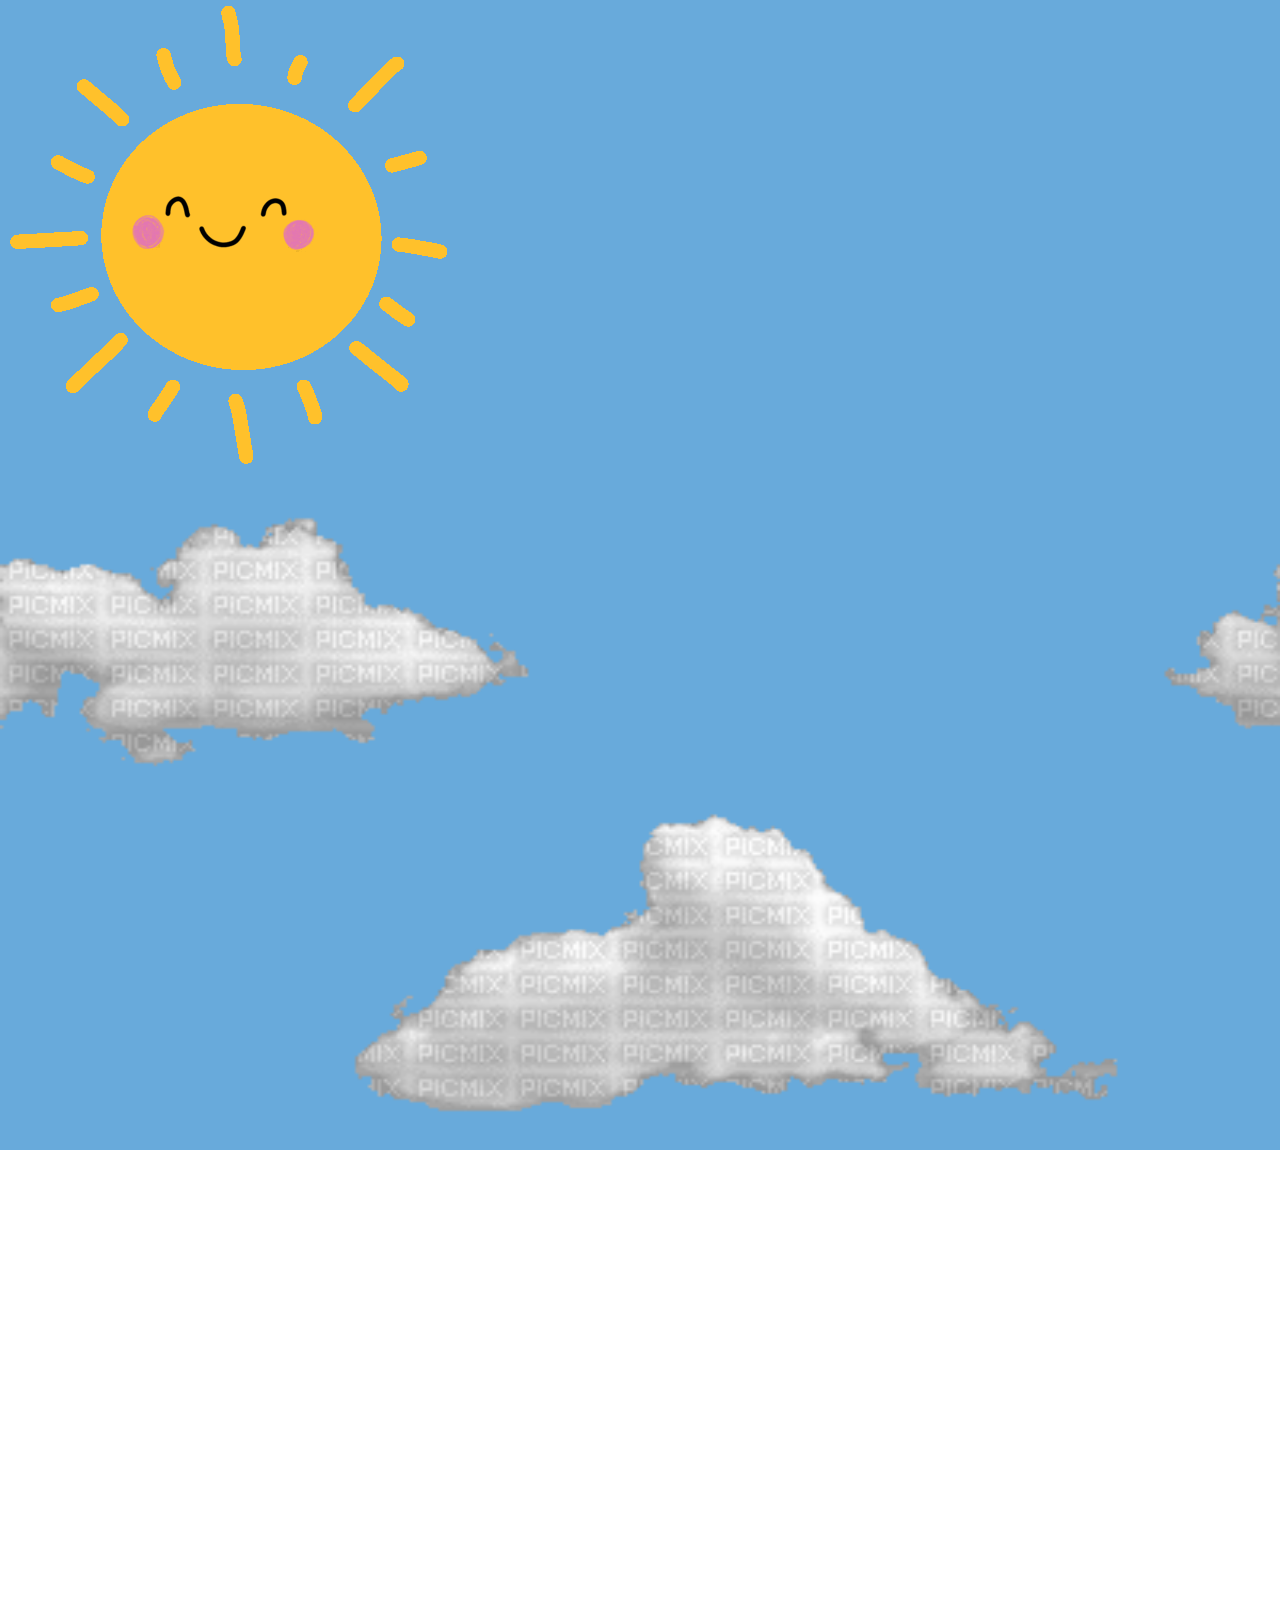
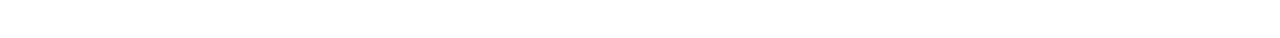
<file: animation.html>
<!DOCTYPE html>
<html lang="en">
<head>
    <meta charset="UTF-8">
    <meta name="viewport" content="width=device-width, initial-scale=1.0">
    <title>Document</title>
    <link rel="stylesheet" type="text/css" href="animation.css">
</head>
<body>
    <div class="box">
        <img src="sun1.gif" class="sun">
        <img src="cloud.gif" class="cloud">
       
    </div>
   
</body>
</html>
</file>
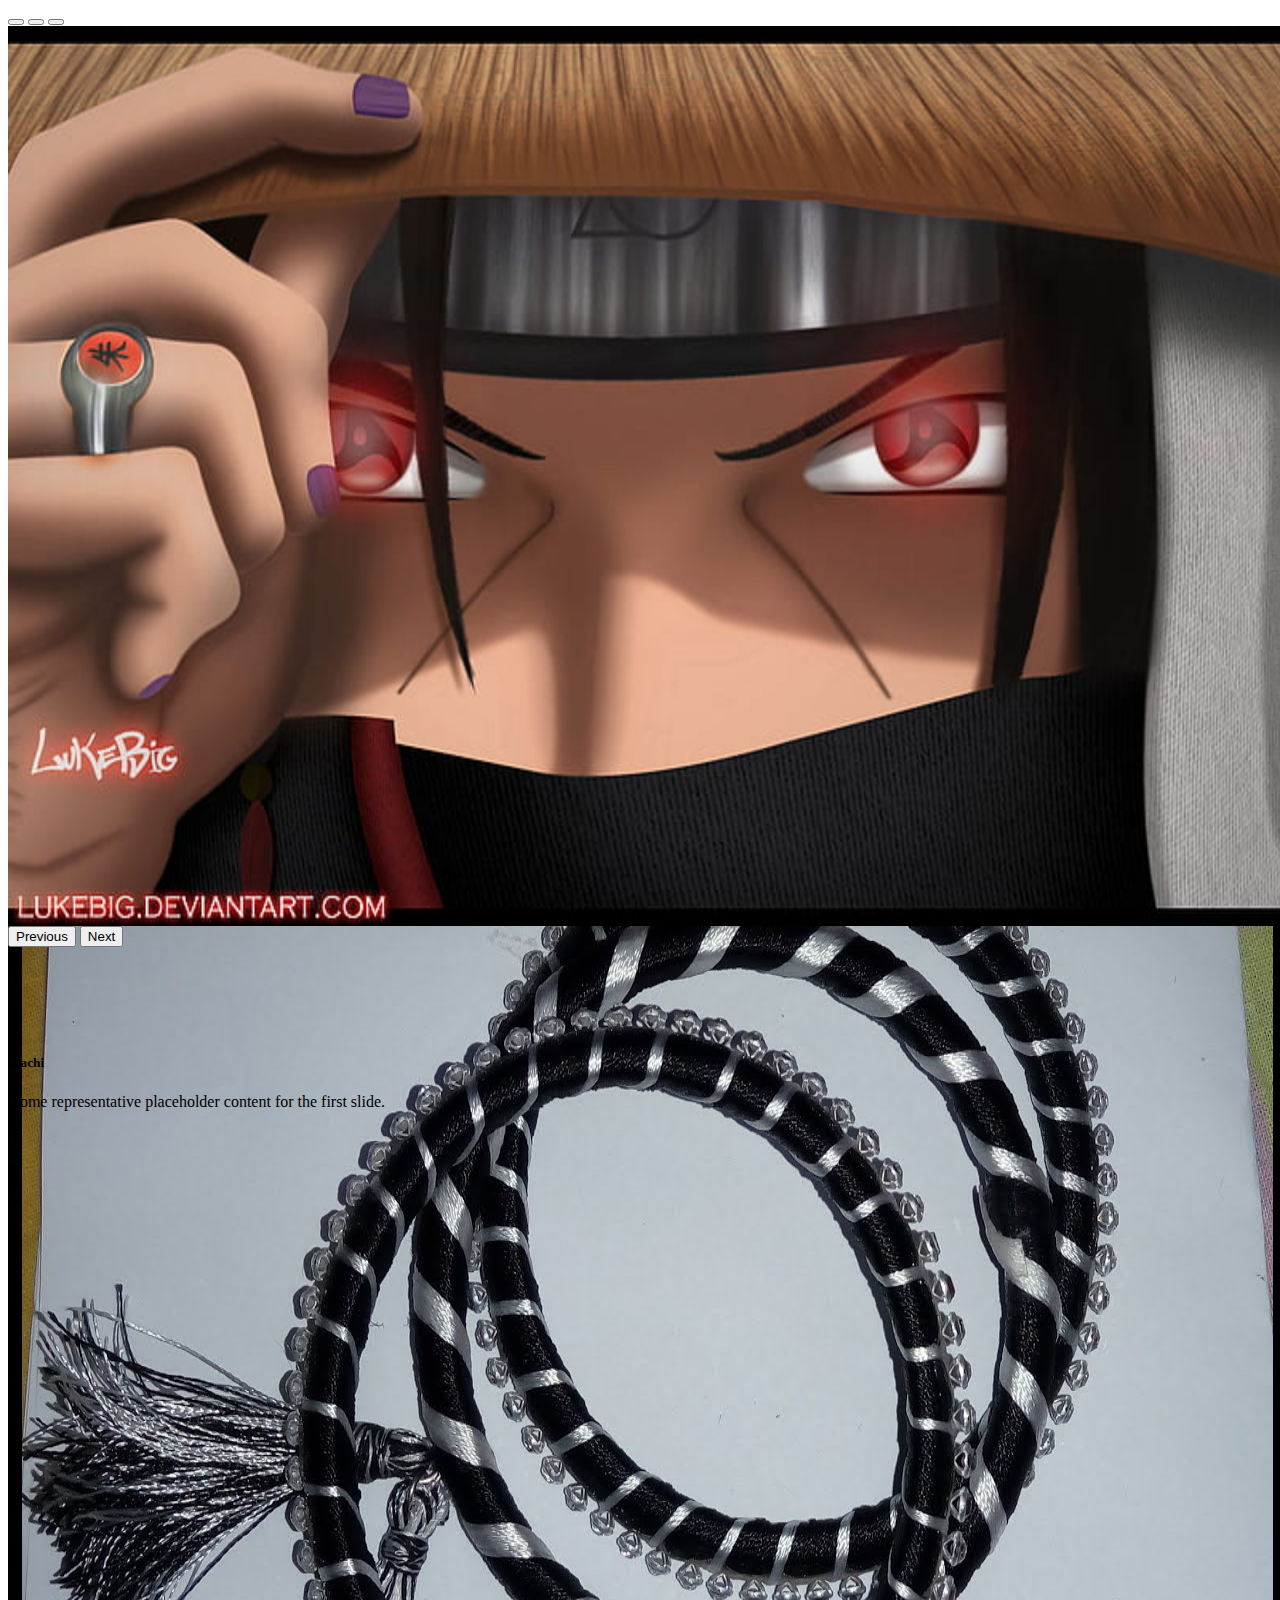
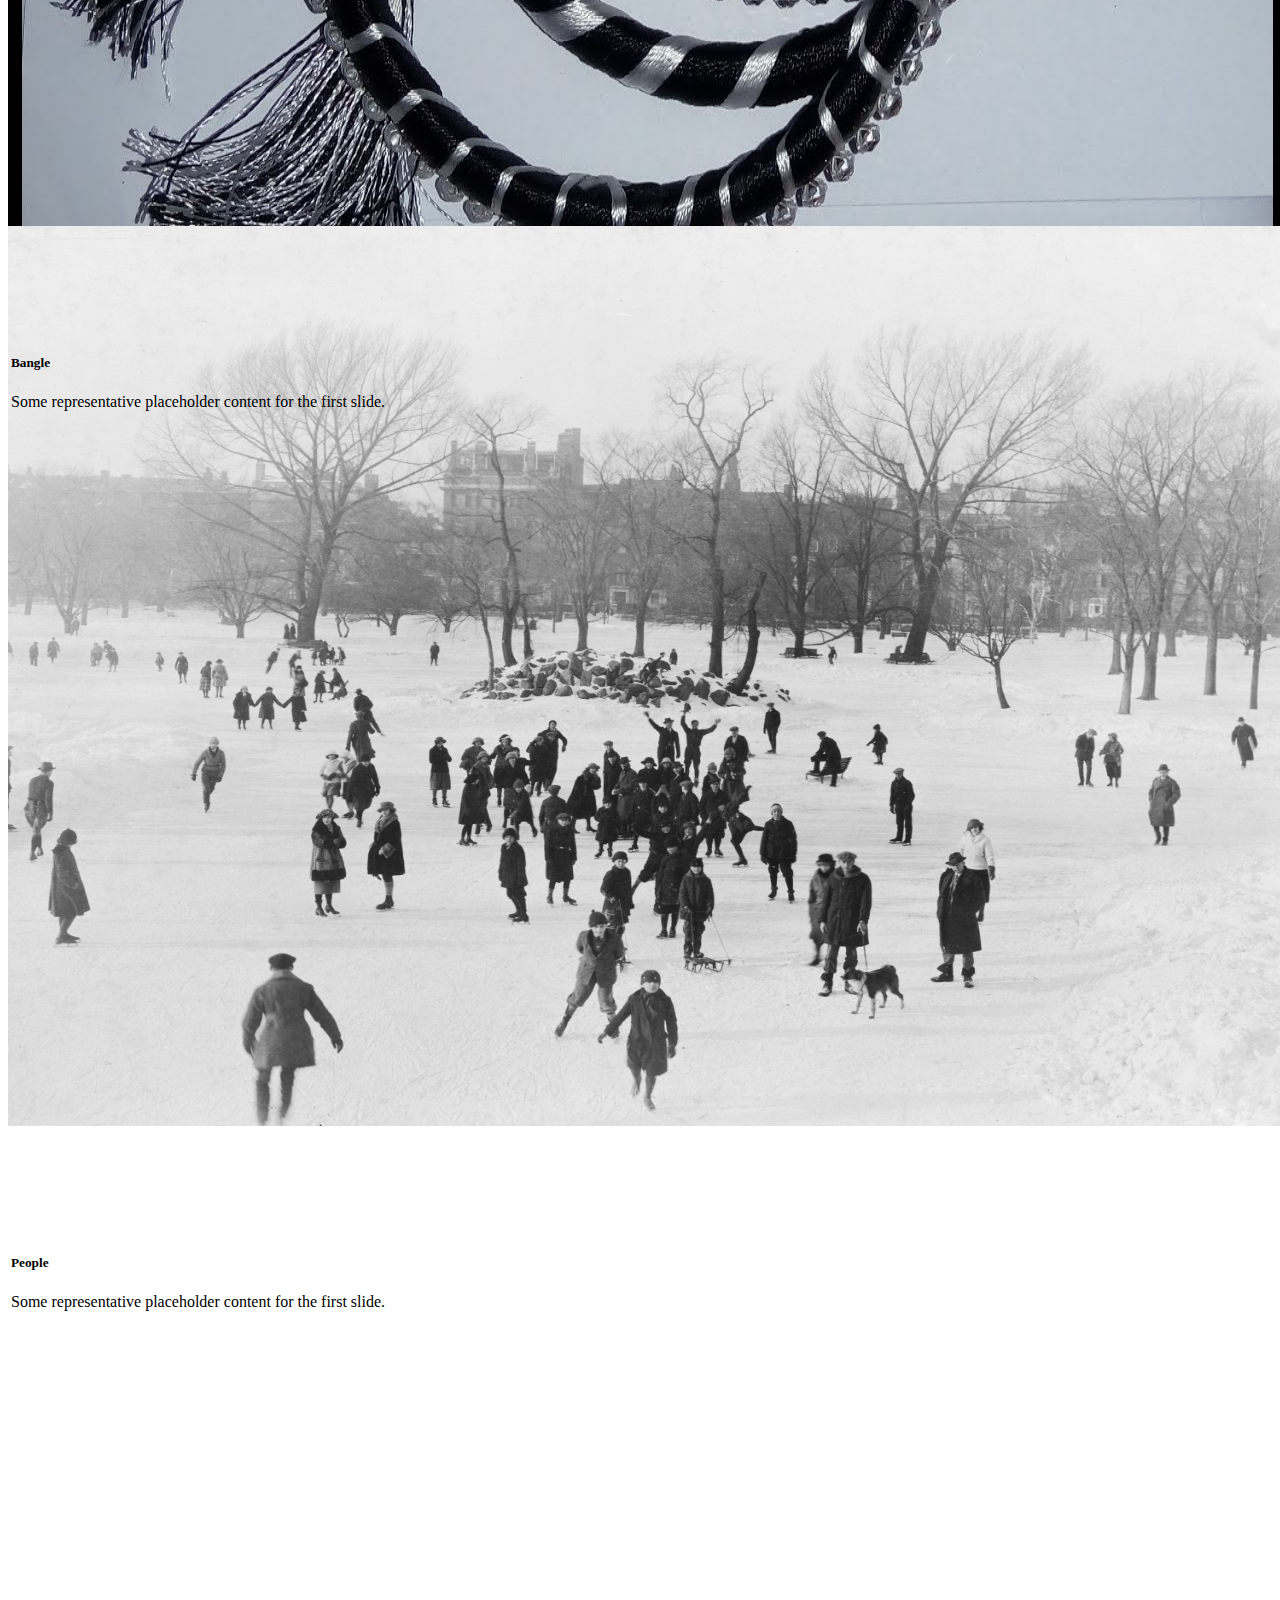
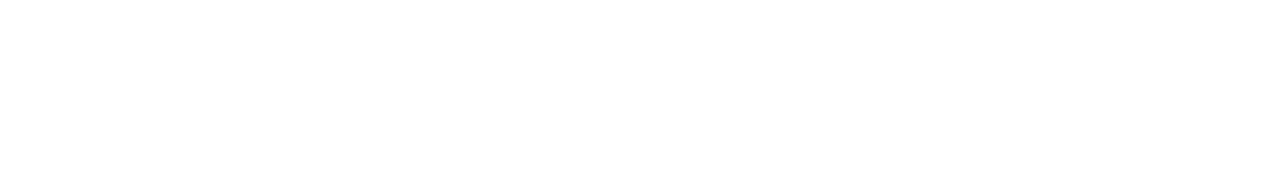
<file: boot.html>
<!DOCTYPE html>
<html lang="en">
<head>
    <meta charset="UTF-8">
    <meta name="viewport" content="width=device-width, initial-scale=1.0">
    <title>Document</title>
    <link rel="stylesheet" href="boot.css">
    <link href="https://cdn.jsdelivr.net/npm/bootstrap@5.3.6/dist/css/bootstrap.min.css" rel="stylesheet" integrity="sha384-4Q6Gf2aSP4eDXB8Miphtr37CMZZQ5oXLH2yaXMJ2w8e2ZtHTl7GptT4jmndRuHDT" crossorigin="anonymous">
</head>
<body>
    <div id="carouselExample" class="carousel slide carousel-fade">
        <div class="carousel-indicators">
            <button type="button" data-bs-target="#carouselExample" data-bs-slide-to="0" class="active" aria-current="true" aria-label="Slide 1"></button>
            <button type="button" data-bs-target="#carouselExample" data-bs-slide-to="1" aria-label="Slide 2"></button>
            <button type="button" data-bs-target="#carouselExample" data-bs-slide-to="2" aria-label="Slide 3"></button>
         </div>
        <div class="carousel-inner">
            <div class="carousel-item active">
                <img src="ITACHI.jpg" class="d-block w-100" alt="first">
                <div class="carousel-caption d-none d-md-block">
                    <h5>Itachi</h5>
                    <p>Some representative placeholder content for the first slide.</p>
                </div>
            </div>
            <div class="carousel-item">
                <img src="bangle.jpg" class="d-block w-100" alt="first">
                <div class="carousel-caption d-none d-md-block">
                    <h5>Bangle</h5>
                    <p>Some representative placeholder content for the first slide.</p>
                </div>
            </div>
            <div class="carousel-item">
                <img src="people.jpg" class="d-block w-100" alt="first">
                <div class="carousel-caption d-none d-md-block">
                    <h5>People</h5>
                    <p>Some representative placeholder content for the first slide.</p>
                </div>
            </div>
        </div>
        <button class="carousel-control-prev" type="button" data-bs-target="#carouselExample" data-bs-slide="prev">
            <span class="carousel-control-prev-icon" aria-hidden="true"></span>
            <span class="visually-hidden">Previous</span>
        </button>
        <button class="carousel-control-next" type="button" data-bs-target="#carouselExample" data-bs-slide="next">
            <span class="carousel-control-next-icon" aria-hidden="true"></span>
            <span class="visually-hidden">Next</span>
        </button>
    </div>
    
    <script src="https://cdn.jsdelivr.net/npm/bootstrap@5.3.6/dist/js/bootstrap.bundle.min.js" integrity="sha384-j1CDi7MgGQ12Z7Qab0qlWQ/Qqz24Gc6BM0thvEMVjHnfYGF0rmFCozFSxQBxwHKO" crossorigin="anonymous"></script>
</body>
</html>
</file>
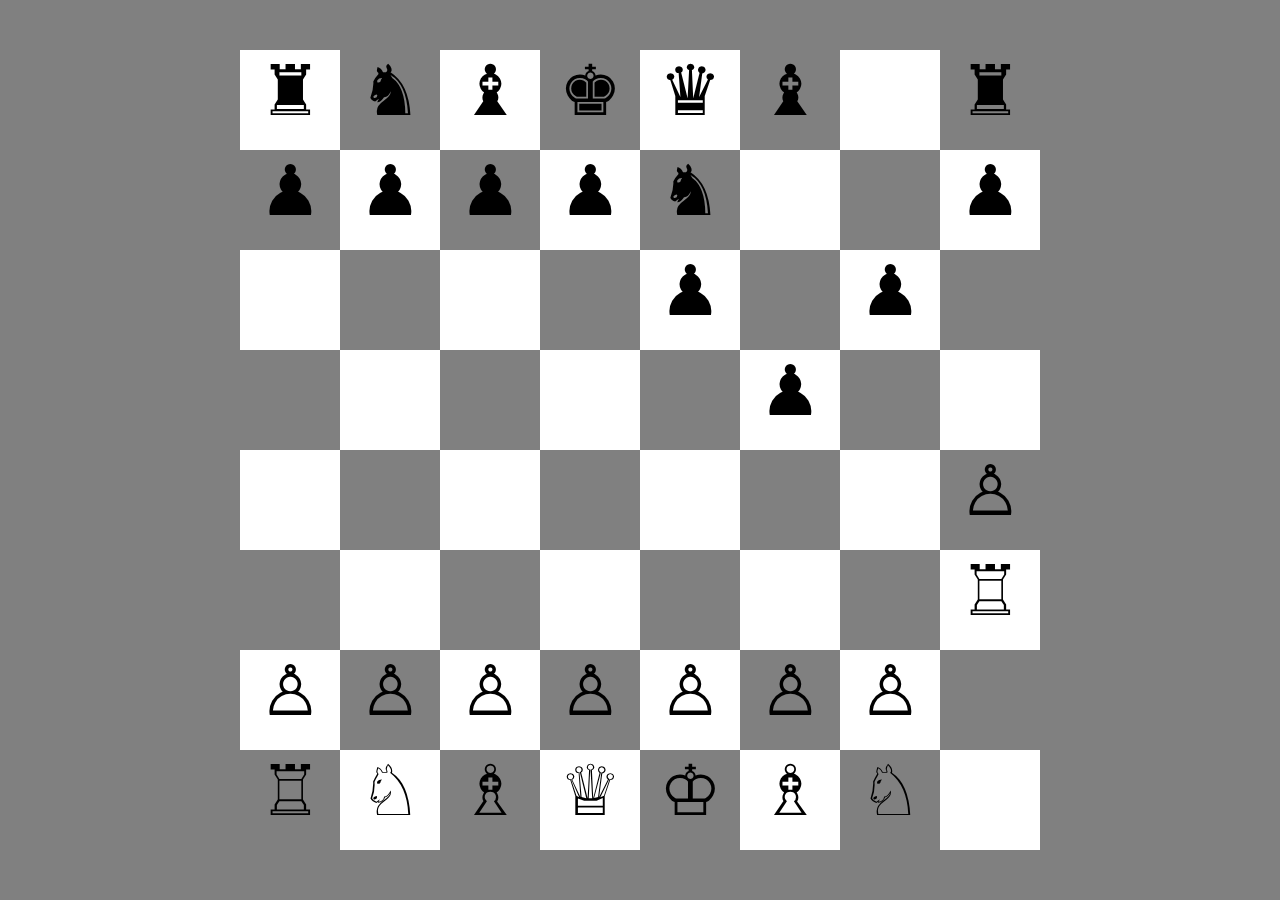
<file: chess.html>
<!DOCTYPE html>
<html lang="en">
<head>
    <meta charset="UTF-8">
    <meta name="viewport" content="width=device-width, initial-scale=1.0">
    <title>CHESS</title>
    <link rel="stylesheet" type="text/css" href="chess.css">
</head>
<body>
    <div class="box">
        <div class="row">
            <div class="white">	&#9820</div>
            <div class="white black">&#9822</div>
            <div class="white">	&#9821</div>
            <div class="white black">&#9818</div>
            <div class="white">&#9819</div>
            <div class="white black">&#9821</div>
            <div class="white"></div>
            <div class="white black">&#9820</div>
        </div>
        <div class="row">
            <div class="white black">&#9823</div>
            <div class="white">&#9823</div>
            <div class="white black">&#9823</div>
            <div class="white">&#9823</div>
            <div class="white black">&#9822</div>
            <div class="white"></div>
            <div class="white black"></div>
            <div class="white">&#9823</div>
        </div>
        <div class="row">
            <div class="white"></div>
            <div class="white black"></div>
            <div class="white"></div>
            <div class="white black"></div>
            <div class="white">&#9823</div>
            <div class="white black"></div>
            <div class="white">&#9823</div>
            <div class="white black"></div>
        </div>
        <div class="row">
            <div class="white black"></div>
            <div class="white"></div>
            <div class="white black"></div>
            <div class="white"></div>
            <div class="white black"></div>
            <div class="white">&#9823</div>
            <div class="white black"></div>
            <div class="white"></div>
        </div>
        <div class="row">
            <div class="white"></div>
            <div class="white black"></div>
            <div class="white"></div>
            <div class="white black"></div>
            <div class="white"></div>
            <div class="white black"></div>
            <div class="white"></div>
            <div class="white black">&#9817</div>
        </div>
        <div class="row">
            <div class="white black"></div>
            <div class="white"></div>
            <div class="white black"></div>
            <div class="white"></div>
            <div class="white black"></div>
            <div class="white"></div>
            <div class="white black"></div>
            <div class="white">	&#9814</div>
        </div>
        <div class="row">
            <div class="white">&#9817</div>
            <div class="white black">&#9817</div>
            <div class="white">&#9817</div>
            <div class="white black">&#9817</div>
            <div class="white">&#9817</div>
            <div class="white black">&#9817</div>
            <div class="white">&#9817</div>
            <div class="white black"></div>
        </div>
        <div class="row">
            <div class="white black">&#9814</div>
            <div class="white">	&#9816</div>
            <div class="white black">&#9815</div>
            <div class="white">	&#9813</div>
            <div class="white black">&#9812</div>
            <div class="white">	&#9815</div>
            <div class="white black">&#9816</div>
            <div class="white"></div>
        </div>
    </div>
    
</body>
</html>
</file>
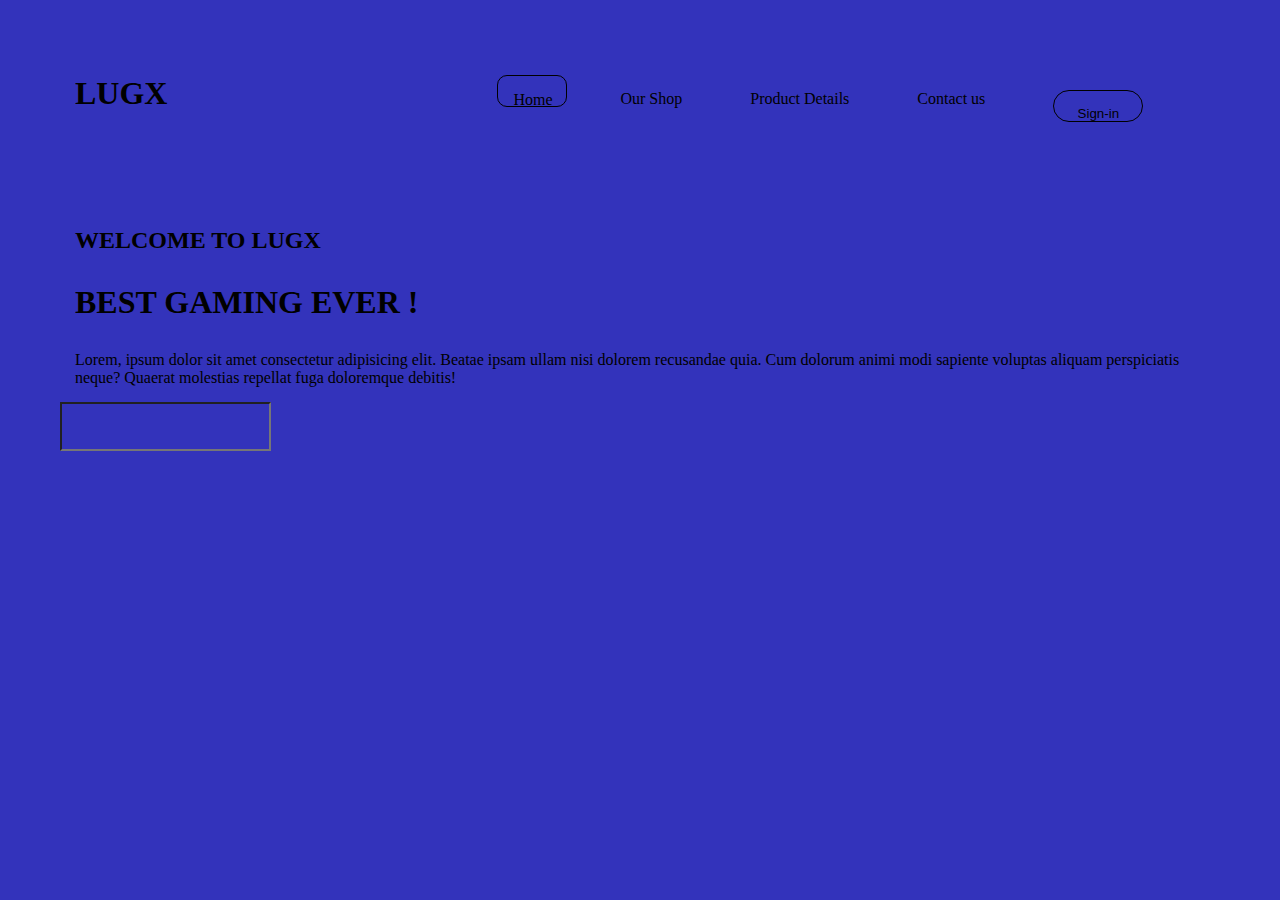
<file: dummy.html>
<!DOCTYPE html>
<html lang="en">
<head>
    <meta charset="UTF-8">
    <meta name="viewport" content="width=device-width, initial-scale=1.0">
    <link rel="stylesheet" href="dummy.css">
    <title>Document</title>
</head>
<body>
    <header>
        <div class="box">
            <h1>LUGX</h1>       
            <ul class="nav">
                <li class="home">Home</li>
                <li>Our Shop</li>
                <li>Product Details</li>
                <li>Contact us</li>
                <li><button class="button">Sign-in</button></li>
            </ul>
        </div>
    </header>
    <div class="align">
        <div class="left">
            <h2>WELCOME TO LUGX</h2>
            <h1>BEST GAMING EVER !</h1>
            <p>Lorem, ipsum dolor sit amet consectetur adipisicing elit. Beatae ipsam ullam nisi dolorem recusandae quia. Cum dolorum animi modi sapiente voluptas aliquam perspiciatis neque? Quaerat molestias repellat fuga doloremque debitis!</p>
            <input type="text" class="search">
            


        </div>
        <div class="right">

        </div>
    </div>

</body>
</html>
</file>
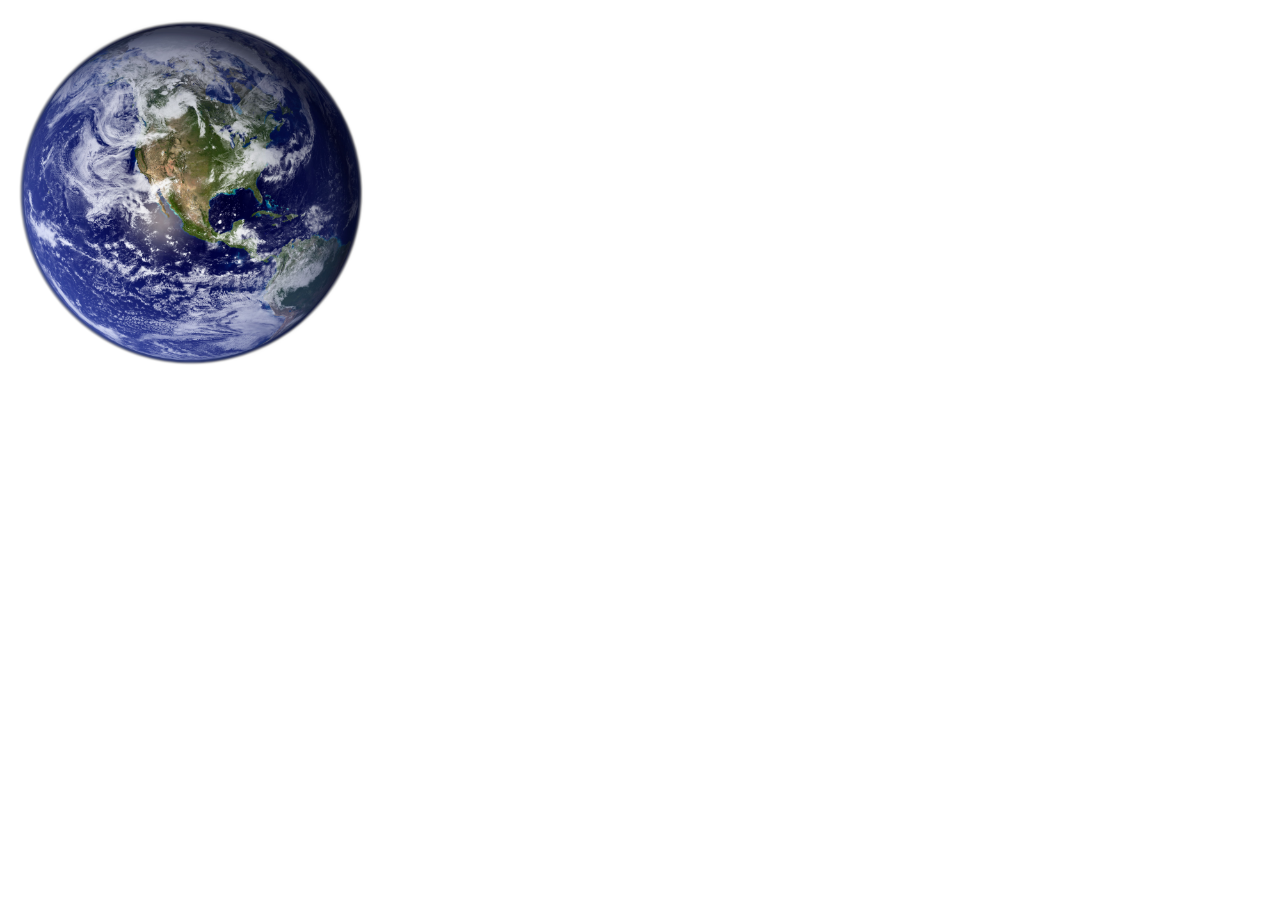
<file: earth.html>
<!DOCTYPE html>
<html lang="en">
<head>
    <meta charset="UTF-8">
    <meta name="viewport" content="width=device-width, initial-scale=1.0">
    <title>Document</title>
    <link rel="stylesheet" href="earth.css">
</head>
<body>
    <div class="box">
        <img src="earth.png" class="earth">
    </div>
</body>
</html>
</file>
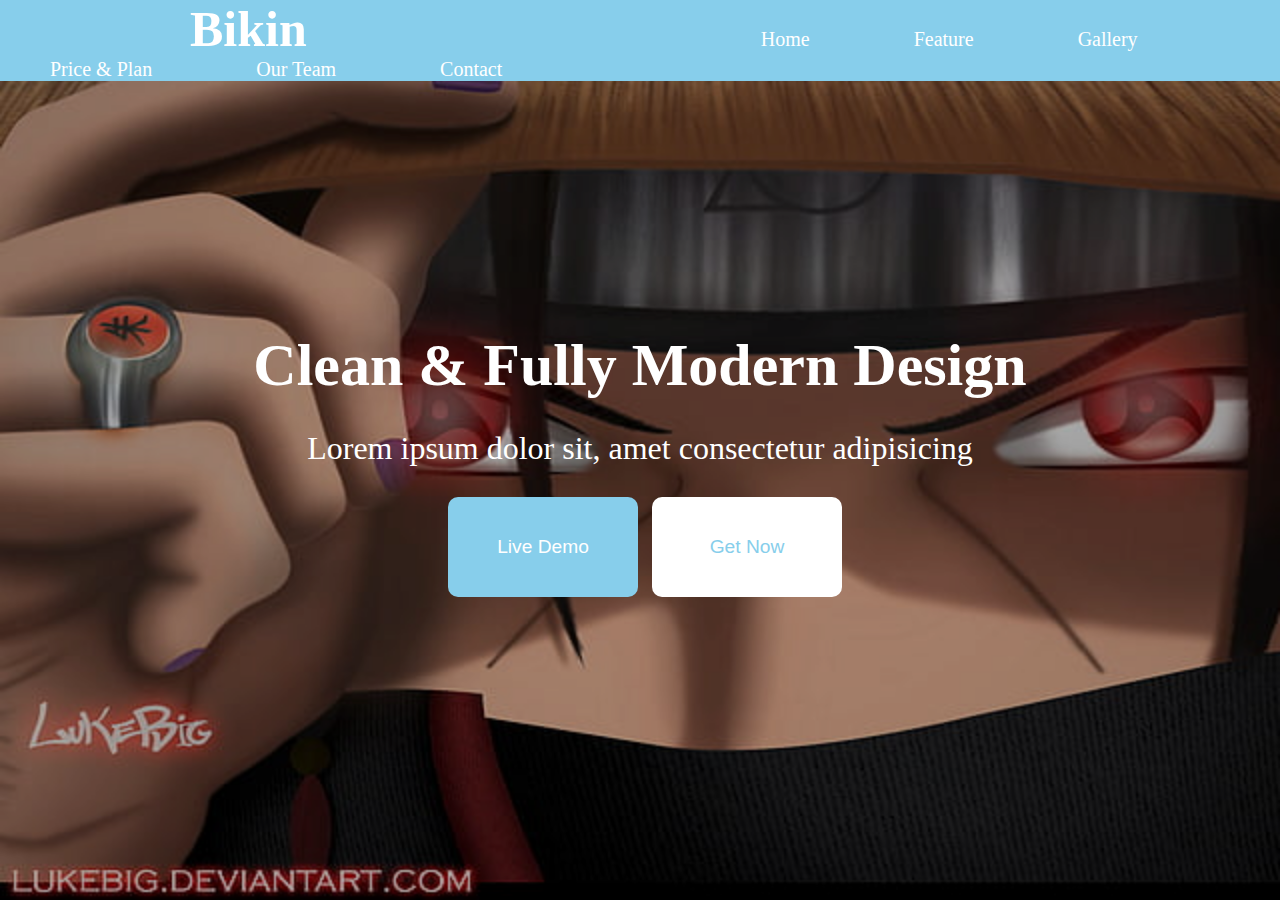
<file: task1.html>
<!DOCTYPE html>
<html lang="en">
<head>
    <meta charset="UTF-8">
    <meta name="viewport" content="width=device-width, initial-scale=1.0">
    <title>Document</title>
    <link rel="stylesheet" type="text/css" href="task1.css">
</head>
<body>
    <div class="container">
        <header>
            <nav>
                <ul>
                    <li class="logo"> Bikin</li>
                    <li class="home"> Home</li>
                    <li> Feature</li>
                    <li> Gallery</li>
                    <li> Price & Plan</li>
                    <li> Our Team</li>
                    <li> Contact</li>


                </ul>
            </nav>
        </header>
        <div class="box">
            <h1> Clean & Fully Modern Design </h1>
            <p> Lorem ipsum dolor sit, amet consectetur adipisicing </p>
            <button class="button1">Live Demo</button>
            <button class="button2"> Get Now</button>

        </div>
    </div>
    
</body>
</html>
</file>
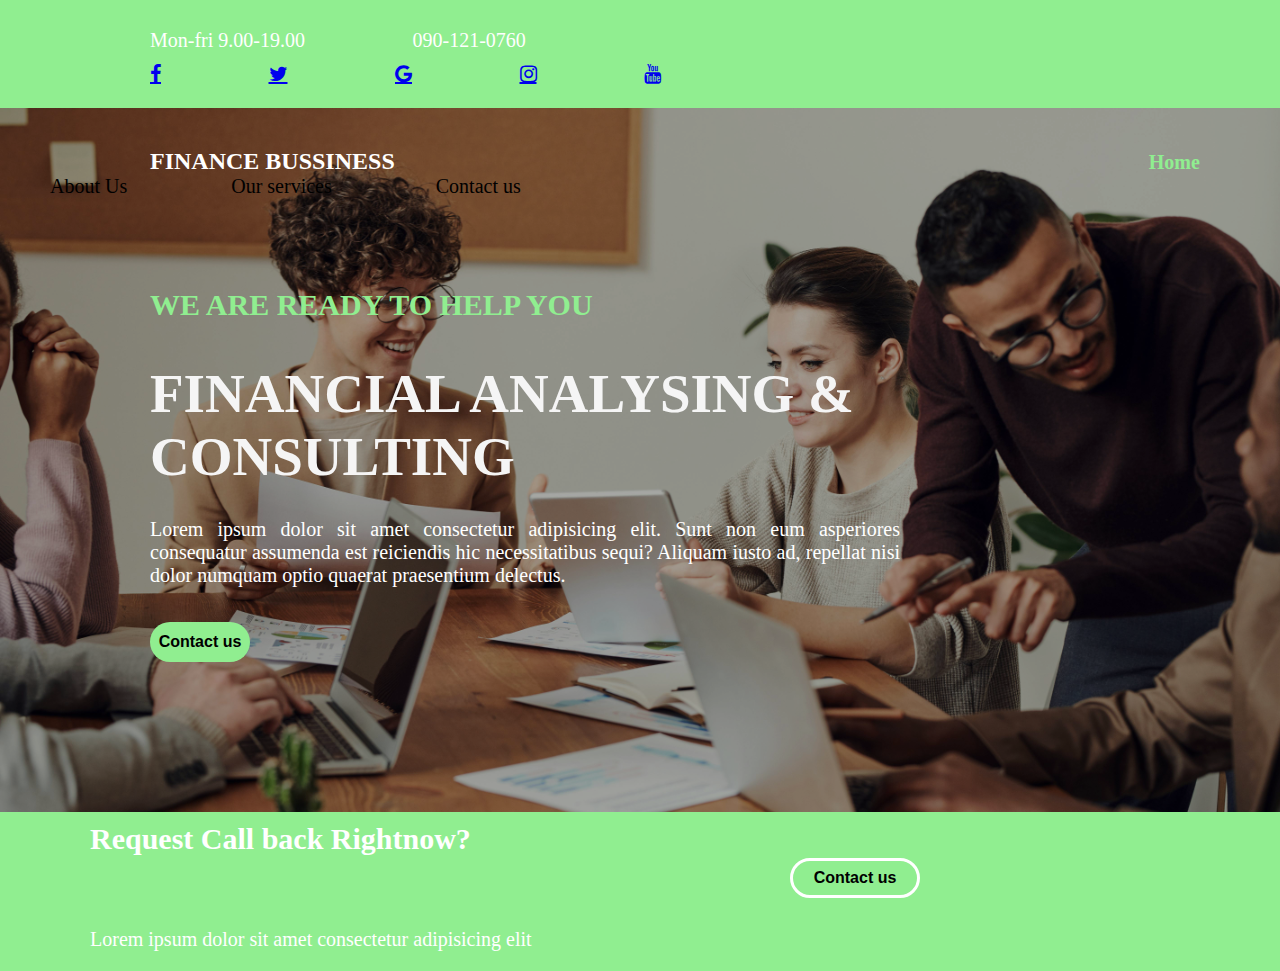
<file: task2.html>
<!DOCTYPE html>
<html lang="en">
<head>
    <meta charset="UTF-8">
    <meta name="viewport" content="width=device-width, initial-scale=1.0">
    <title>Document</title>
    <link rel="stylesheet" type="text/css" href="task2.css">
    <link rel="stylesheet" href="https://cdnjs.cloudflare.com/ajax/libs/font-awesome/4.7.0/css/font-awesome.min.css">
</head>
<body>
    <div class="container">
        <header>
            <nav>
                <ul>
                    <li> Mon-fri 9.00-19.00</li>
                    <li class="rrr"> 090-121-0760</li>
                    <li> <a href="#" class="fa fa-facebook"></a></li>
                    <li><a href="#" class="fa fa-twitter"></a></li>
                    <li><a href="#" class="fa fa-google"></a></li>
                    <li><a href="#" class="fa fa-instagram"></a></li>
                    <li><a href="#" class="fa fa-youtube"></a></li>
                </ul>
            </nav>
        </header>
        <div class="cont">
            <nav>
                <ul>
                    <li class="fin"> FINANCE BUSSINESS</li>
                    <li class="home"> Home</li>
                    <li> About Us</li>
                    <li> Our services</li>
                    <li> Contact us</li>
                </ul>
            </nav>
            <div class="box">
                <nav>
                    <h3>
                        WE ARE READY TO HELP YOU
                    </h3>
                    <h1>
                        FINANCIAL ANALYSING & CONSULTING
                    </h1>
                    <p>
                        Lorem ipsum dolor sit amet consectetur adipisicing elit. Sunt non eum asperiores consequatur assumenda est reiciendis hic necessitatibus sequi? Aliquam iusto ad, repellat nisi dolor numquam optio quaerat praesentium delectus.
                    </p>
                    <button class="button1">
                        Contact us
                    </button>
                </nav>
            </div>
            <div class=" squ">
                <footer>
                    <ul>
                        <li class=" req"> Request Call back Rightnow?<button class="con"> Contact us</button></li>
                        <li class="lor"> Lorem ipsum dolor sit amet consectetur adipisicing elit</li>
                    </ul>
                </footer>
            </div>
        </div>
    </div>

 
</body>
</html>
</file>
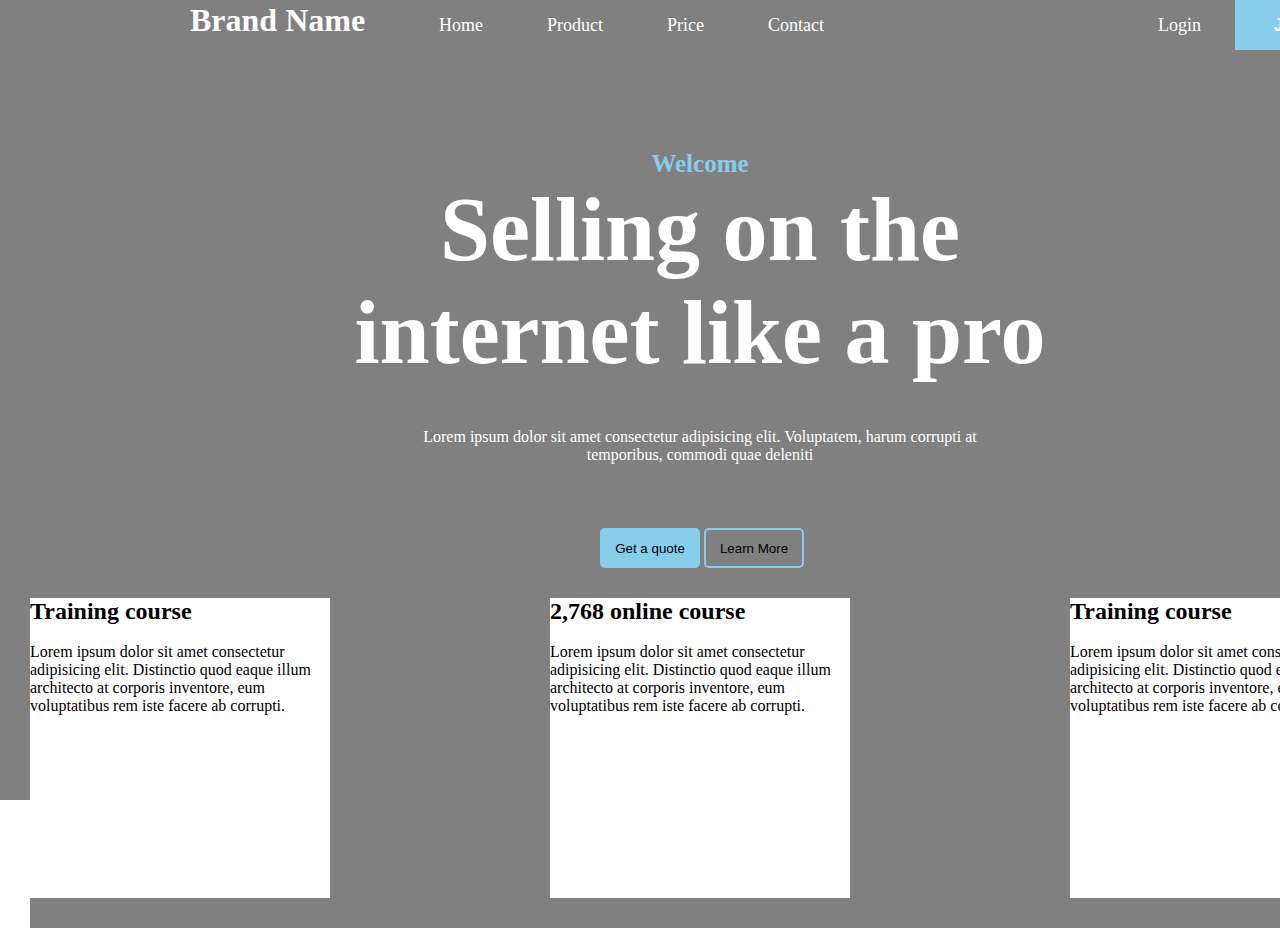
<file: task3.html>
<!DOCTYPE html>
<html lang="en">
<head>
    <meta charset="UTF-8">
    <meta name="viewport" content="width=device-width, initial-scale=1.0">
    <title>Document</title>
    <link rel="stylesheet" type="text/css" href="task3.css">
</head>
<body>
    <div class="container">
        <header>
            <nav>
                <ul>
                    <li class=" brand"> Brand Name</li>
                    <li>Home</li>
                    <li>Product</li>
                    <li>Price</li>
                    <li>Contact</li>
                    <li class="login">Login</li>
                    <button class="join">Join us</button>
                </ul>
            </nav>
        </header>
        <div class="contain">
            <h6>Welcome</h6>
            <h1>Selling on the internet like a pro</h1>
            <p>Lorem ipsum dolor sit amet consectetur adipisicing elit. Voluptatem, harum corrupti at temporibus, commodi quae deleniti </p>
            <button class="but1">Get a quote</button>
            <button class="but2">Learn More</button>
        </div>
        <div class="parent">
            <div class="child child1"> <h2>Training course</h2>
                <br>
                Lorem ipsum dolor sit amet consectetur adipisicing elit. Distinctio quod eaque illum architecto at corporis inventore, eum voluptatibus rem iste facere ab corrupti.
            </div>
            <div class="child child2"><h2> 2,768 online course </h2>
                <br>
                Lorem ipsum dolor sit amet consectetur adipisicing elit. Distinctio quod eaque illum architecto at corporis inventore, eum voluptatibus rem iste facere ab corrupti.

             </div>
            <div class="child child3"> <h2>Training course</h2>
                <br>
                Lorem ipsum dolor sit amet consectetur adipisicing elit. Distinctio quod eaque illum architecto at corporis inventore, eum voluptatibus rem iste facere ab corrupti.
                 </div>

        </div>
</body>
</html>
</file>
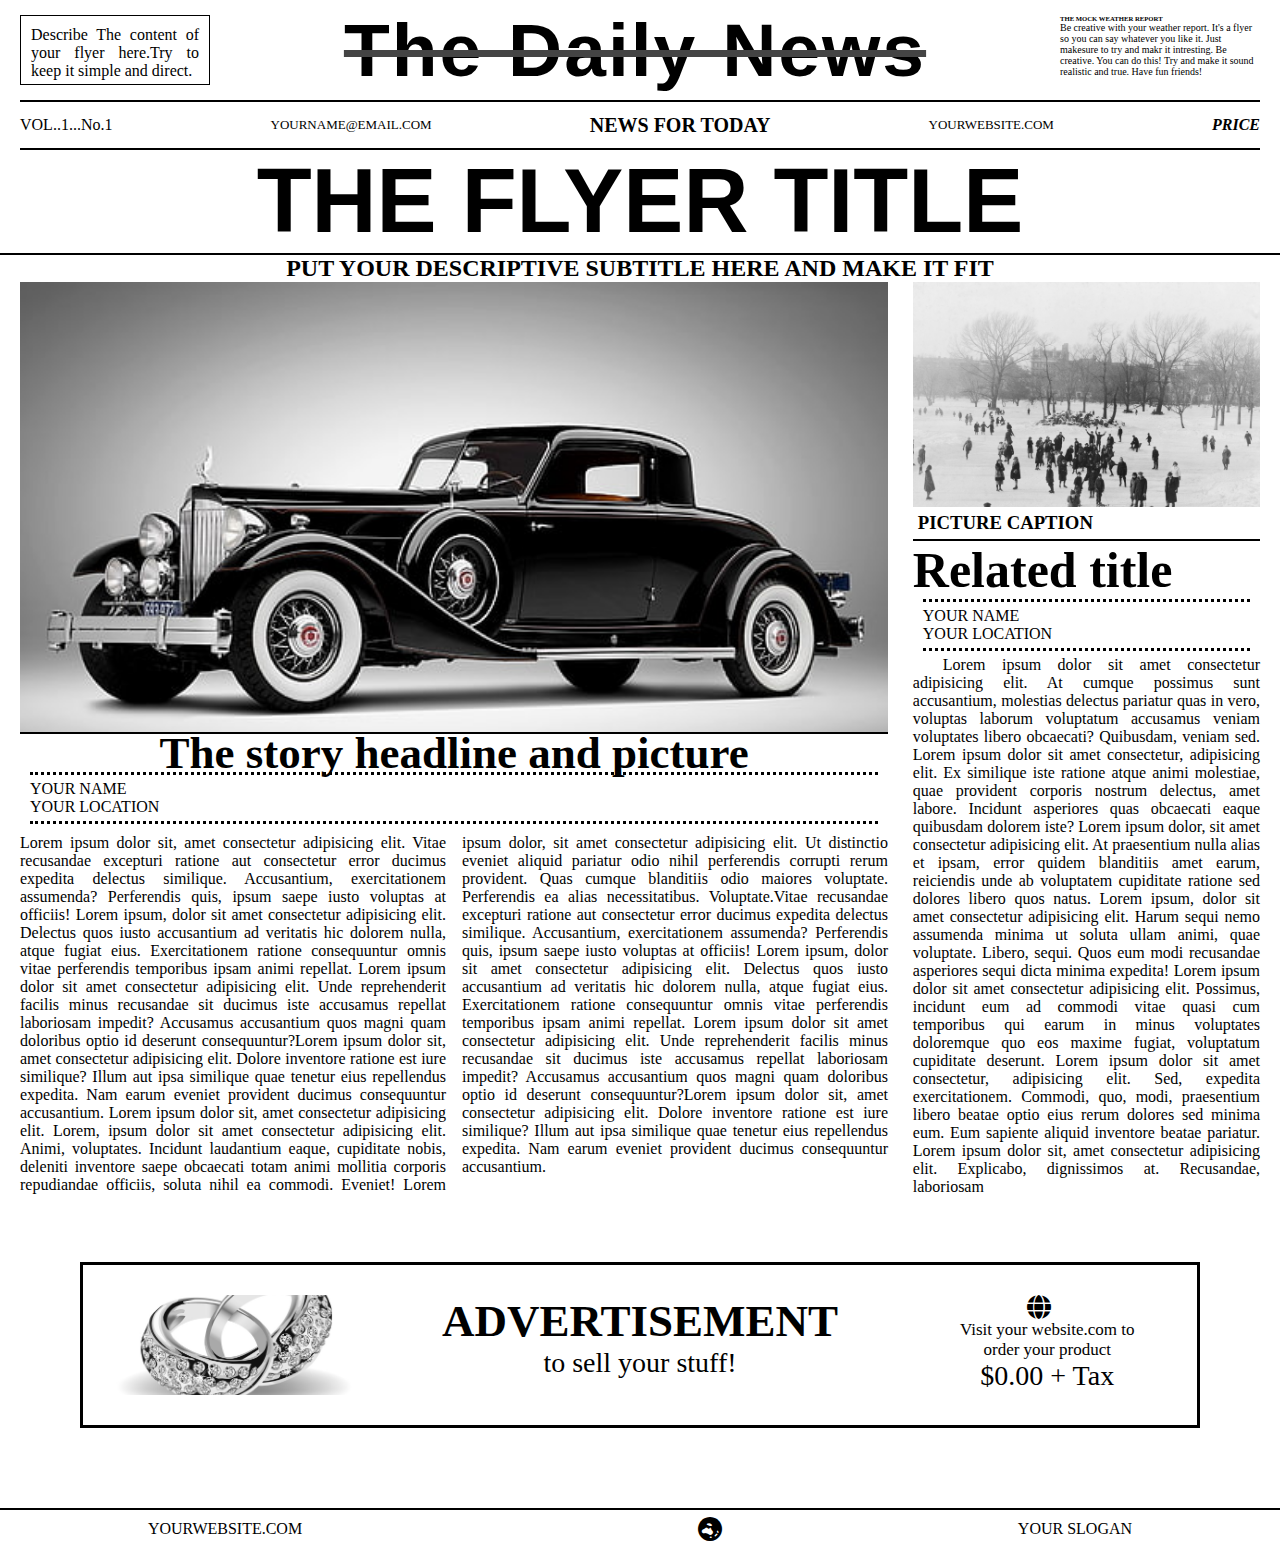
<file: task4.html>
<!DOCTYPE html>
<html lang="en">
<head>
    <meta charset="UTF-8">
    <meta name="viewport" content="width=device-width, initial-scale=1.0">
    <title></title>
    <link rel="stylesheet" href="https://cdnjs.cloudflare.com/ajax/libs/font-awesome/6.7.2/css/all.min.css" integrity="sha512-Evv84Mr4kqVGRNSgIGL/F/aIDqQb7xQ2vcrdIwxfjThSH8CSR7PBEakCr51Ck+w+/U6swU2Im1vVX0SVk9ABhg==" crossorigin="anonymous" referrerpolicy="no-referrer" />
    <link rel="stylesheet" href="task4.css">
    <style>
        #l1 li:nth-child(2)
        {
            font-size: small;
        }
        #l1 li:nth-child(3)
        {
            font-weight: 900;
            font-size: 20px;
        }
        #l1 li:nth-child(4)
        {

            font-size: small;
        }
        #l1 li:last-child
        {
            font-style: italic;
            font-weight: 900;
        }
    </style>
</head>
<body>
    <header>
        <nav class="nav1">
            <div class="div1">
                Describe The content of your flyer here.Try to keep it simple and direct.
            </div>
            <div class="div2">
                The Daily news
            </div>
            <div class="div3">
                <h6>THE MOCK WEATHER REPORT</h6>
                Be creative with your weather report. It's a flyer so you can say whatever you like it. Just makesure to try and makr it intresting. Be creative. You can do this! Try and make it sound realistic and true. Have fun friends!
            </div>
        </nav>
        <nav class="nav2">
            <ul id="l1">
                <li>VOL..1...No.1</li>
                <li>YOURNAME@EMAIL.COM</li>
                <li>NEWS FOR TODAY</li>
                <li>YOURWEBSITE.COM</li>
                <li>PRICE</li>
            </ul>
        </nav>
        <h1 class="heading1">THE FLYER TITLE</h1>
    </header>
    <h2>PUT YOUR DESCRIPTIVE SUBTITLE HERE AND MAKE IT FIT</h2>
    <div class="container">
        <div class="container-left">
            <div class="first"></div>
            <div class="second">
                <h1 class="heading2">The story headline and picture</h1>
            </div>
            <div class="third">
                    <li>YOUR NAME</li>
                    <li>YOUR LOCATION</li>
            </div>
            <div class="fourth">
                Lorem ipsum dolor sit, amet consectetur adipisicing elit. Vitae recusandae excepturi ratione aut consectetur error ducimus expedita delectus similique. Accusantium, exercitationem assumenda? Perferendis quis, ipsum saepe iusto voluptas at officiis! Lorem ipsum, dolor sit amet consectetur adipisicing elit. Delectus quos iusto accusantium ad veritatis hic dolorem nulla, atque fugiat eius. Exercitationem ratione consequuntur omnis vitae perferendis temporibus ipsam animi repellat. Lorem ipsum dolor sit amet consectetur adipisicing elit. Unde reprehenderit facilis minus recusandae sit ducimus iste accusamus repellat laboriosam impedit? Accusamus accusantium quos magni quam doloribus optio id deserunt consequuntur?Lorem ipsum dolor sit, amet consectetur adipisicing elit. Dolore inventore ratione est iure similique? Illum aut ipsa similique quae tenetur eius repellendus expedita. Nam earum eveniet provident ducimus consequuntur accusantium.
                Lorem ipsum dolor sit, amet consectetur adipisicing elit.  Lorem, ipsum dolor sit amet consectetur adipisicing elit. Animi, voluptates. Incidunt laudantium eaque, cupiditate nobis, deleniti inventore saepe obcaecati totam animi mollitia corporis repudiandae officiis, soluta nihil ea commodi. Eveniet! Lorem ipsum dolor, sit amet consectetur adipisicing elit. Ut distinctio eveniet aliquid pariatur odio nihil perferendis corrupti rerum provident. Quas cumque blanditiis odio maiores voluptate. Perferendis ea alias necessitatibus. Voluptate.Vitae recusandae excepturi ratione aut consectetur error ducimus expedita delectus similique. Accusantium, exercitationem assumenda? Perferendis quis, ipsum saepe iusto voluptas at officiis! Lorem ipsum, dolor sit amet consectetur adipisicing elit. Delectus quos iusto accusantium ad veritatis hic dolorem nulla, atque fugiat eius. Exercitationem ratione consequuntur omnis vitae perferendis temporibus ipsam animi repellat. Lorem ipsum dolor sit amet consectetur adipisicing elit. Unde reprehenderit facilis minus recusandae sit ducimus iste accusamus repellat laboriosam impedit? Accusamus accusantium quos magni quam doloribus optio id deserunt consequuntur?Lorem ipsum dolor sit, amet consectetur adipisicing elit. Dolore inventore ratione est iure similique? Illum aut ipsa similique quae tenetur eius repellendus expedita. Nam earum eveniet provident ducimus consequuntur accusantium.
            </div>
        </div>
        <div class="container-right">
            <div class="fifth"></div>
            <div class="sixth">
                <h3 class="heading3">
                    PICTURE CAPTION
                </h3>
            </div>
            <div class="seventh">
                <div class="heading4">
                    Related title
                </div>
            </div>
            <div class="eighth">
                <li>YOUR NAME</li>
                <li>YOUR LOCATION</li>
            </div>
            <div class="ninth">
                Lorem ipsum dolor sit amet consectetur adipisicing elit. At cumque possimus sunt accusantium, molestias delectus pariatur quas in vero, voluptas laborum voluptatum accusamus veniam voluptates libero obcaecati? Quibusdam, veniam sed.
                Lorem ipsum dolor sit amet consectetur, adipisicing elit. Ex similique iste ratione atque animi molestiae, quae provident corporis nostrum delectus, amet labore. Incidunt asperiores quas obcaecati eaque quibusdam dolorem iste?
                Lorem ipsum dolor, sit amet consectetur adipisicing elit. At praesentium nulla alias et ipsam, error quidem blanditiis amet earum, reiciendis unde ab voluptatem cupiditate ratione sed dolores libero quos natus.
                Lorem ipsum, dolor sit amet consectetur adipisicing elit. Harum sequi nemo assumenda minima ut soluta ullam animi, quae voluptate. Libero, sequi. Quos eum modi recusandae asperiores sequi dicta minima expedita!
                Lorem ipsum dolor sit amet consectetur adipisicing elit. Possimus, incidunt eum ad commodi vitae quasi cum temporibus qui earum in minus voluptates doloremque quo eos maxime fugiat, voluptatum cupiditate deserunt.
                Lorem ipsum dolor sit amet consectetur, adipisicing elit. Sed, expedita exercitationem. Commodi, quo, modi, praesentium libero beatae optio eius rerum dolores sed minima eum. Eum sapiente aliquid inventore beatae pariatur.
                Lorem ipsum dolor sit, amet consectetur adipisicing elit. Explicabo, dignissimos at. Recusandae, laboriosam 
            </div>
        </div>
    </div>
    <footer>
        <div class="parent">
            <div class="child child1"></div>
            <div class="child child2">
                <h1 class="heading5">ADVERTISEMENT</h1>
                <p>to sell your stuff!</p>
            </div>
            <div class="child child3">
                <i class="fa-solid fa-globe"></i>
                <p class="p1">
                    Visit your website.com to order your product
                </p>
                <p class="p2">$0.00 + Tax</p>
            </div>
        </div>
        <div class="second">
            <li class="last1">YOURWEBSITE.COM</li>
            <i class="fa-solid fa-earth-oceania"></i>
            <li class="last2">YOUR SLOGAN</li>
        </div>
    </footer>
</body>
</html>
</file>
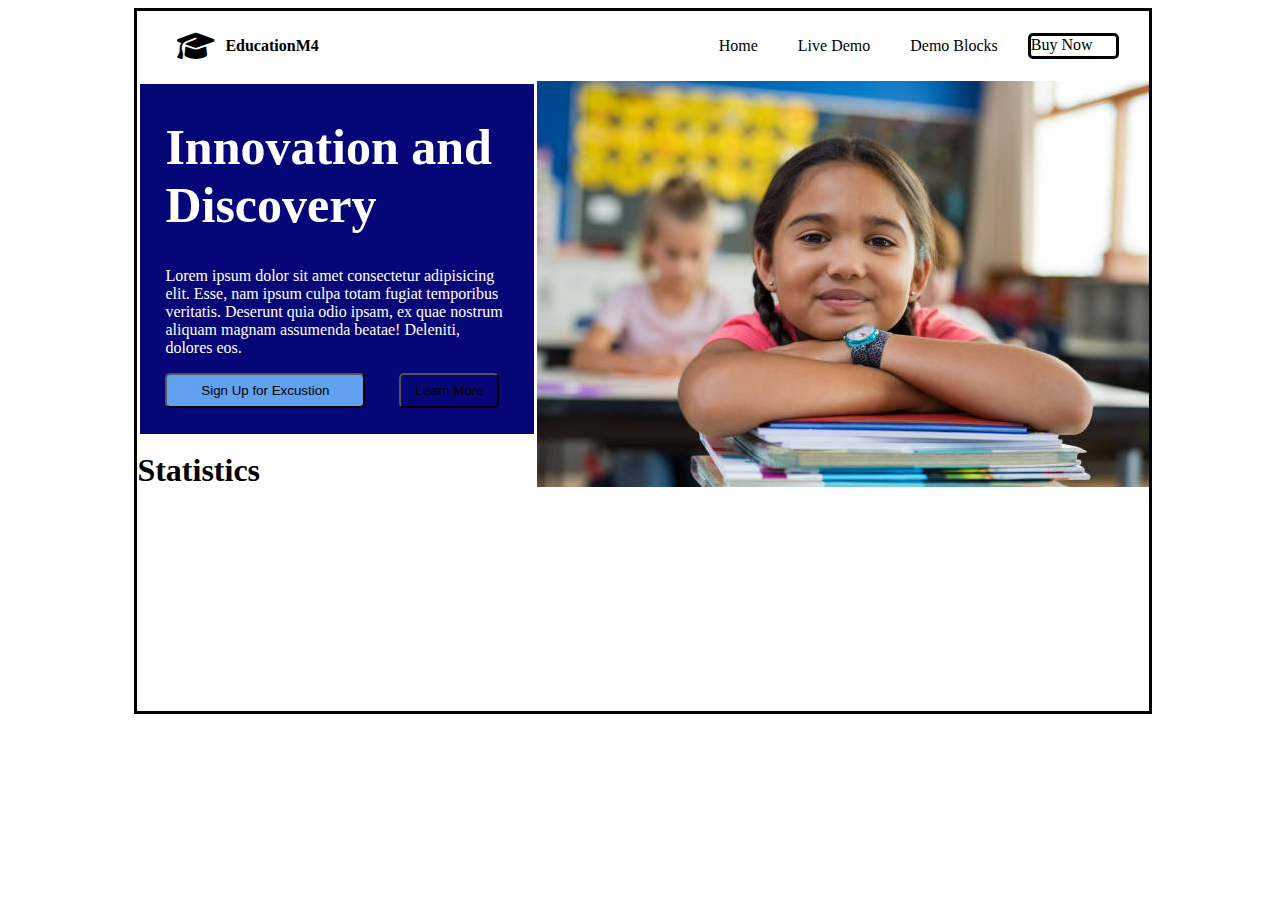
<file: task5,1.html>
<!DOCTYPE html>
<html lang="en">
<head>
    <meta charset="UTF-8">
    <meta name="viewport" content="width=device-width, initial-scale=1.0">
    <title>Document</title>
    <link rel="stylesheet" href="https://cdnjs.cloudflare.com/ajax/libs/font-awesome/6.7.2/css/all.min.css" integrity="sha512-Evv84Mr4kqVGRNSgIGL/F/aIDqQb7xQ2vcrdIwxfjThSH8CSR7PBEakCr51Ck+w+/U6swU2Im1vVX0SVk9ABhg==" crossorigin="anonymous" referrerpolicy="no-referrer" />
    <link rel="stylesheet" href="task5,1.css">
</head>
<body>
    <div class="container">
        <header >
            <i class="fa-solid fa-graduation-cap"></i>
            <li class="one">EducationM4</li>
            <li class="two">Home</li>
            <li class="three">Live Demo</li>
            <li class="four">Demo Blocks</li>
            <li class="five">Buy Now</li>
        </header>
        <div class="boox">
            <div class="box-left">
                <h1 class="heading1">Innovation and Discovery</h1>
                <p class="para">Lorem ipsum dolor sit amet consectetur adipisicing elit. Esse, nam ipsum culpa totam fugiat temporibus veritatis. Deserunt quia odio ipsam, ex quae nostrum aliquam magnam assumenda beatae! Deleniti, dolores eos.</p>
                <button class="button1">Sign Up for Excustion</button>
                <button class="button2">Learn More</button>
            </div>
            <div class="box-right">
                <img src="class.jpg">
                
            </div>
        </div>
        <footer>
            <h1 class="heading2">Statistics</h1>
        </footer>
    </div>
</body>
</html>
</file>
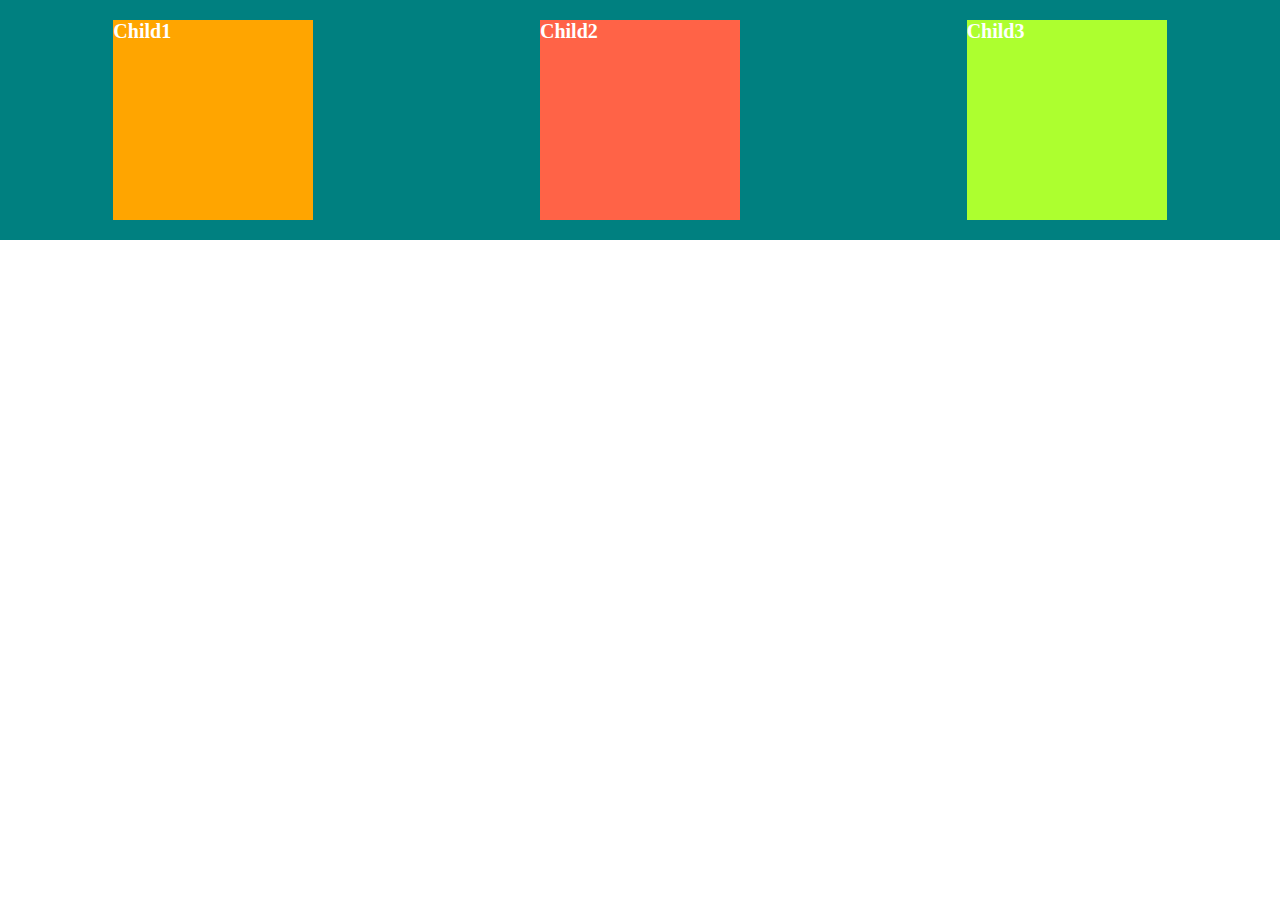
<file: test.html>
<!DOCTYPE html>
<html>
<head>
	<meta charset="utf-8">
	<meta name="viewport" content="width=device-width, initial-scale=1">
	<title></title>
	<link rel="stylesheet" type="text/css" href="test.css">
</head>
<body>
	<div class="parent">
		<div class="child child1">Child1</div>
		<div class="child child2">Child2</div>
		<div class="child child3">Child3</div>
	</div>
</body>
</html>
</file>
<file: animation.css>
*
{
margin: 0;
padding: 0;
box-sizing: border-box;
}
.box
{
    height:1150px;
    width: 100%;
    background-color: rgb(104, 170, 219)
    
}
.sun
{
    animation-name: sun-animation;
    animation-duration: 7s;
    animation
}
@keyframes sun-animation
{
    from
    {
        transform: translateX(-500px);
    }
    to
    {
        transform: translateX(2700px);
    }
}
.cloud
{
    height: 100%;
    width: 100%;
}
</file>
<file: boot.css>
body
{
    height: 100vh;
    width: 100%;
}
.carousel
{
    height: 100vh;
    width: 100%;
}
.carousel .carousel-inner
{
    height: 100vh;
    width: 100%;
}
.carousel-inner .carousel-item
{
    height: 100vh;
    width: 100%;
}

.carousel-inner .carousel-item img
{
    height: 100vh;
    width: 100%;
}
.carousel-caption
{
    height: 60vh;
    width: 70%;
    /* display: flex;
    justify-content: center;
    align-items: center; */
    border: solid transparent;
    /* position: absolute; */
    /* left: 100px; */
    align-items: center;
    position: relative;
    bottom: -100px;
}

@media(max-width: 765px){
    .carousel-caption
    {
        display: block;
    }
}
</file>
<file: chess.css>
*
{
    margin: 0;
    padding: 0;
    box-sizing: border-box;
}
body
{
    background-color: grey;
}
.box
{
    height: 800px;
    width: 800px;
    background-color: white;
    margin: 50px auto;
}
.row
{
    display: flex;
}
.white
{
    height: 100px;
    width: 100px;
    font-size: 70px;
    text-align: center;
}
.black
{
    background-color: grey;

}
</file>
<file: dummy.css>
*
{
    margin: 0;
    padding: 15px;
    box-sizing: border-box;
    background-color: rgb(51, 51, 187);
}
.header
{
    height: 200px;
    width: 700px;
    border: solid black;
}
.nav
{
    display: flex;
    list-style: none;
    justify-content: space-between;
    margin-left: 300px;
    gap: 38px;
}
.box
{
    display: flex
}
.home
{
    border: solid black 1px;
    border-radius: 10px;
    height: 20px;
    width: 70px;
}
.button
{
    height: 20px;
    width: 90px;
    border-radius: 20px;
    border: solid 1px;
}
</file>
<file: earth.css>
*{
    margin: 0;
    padding: 0;
    box-sizing: border-box;
}
.box
{
    height: 100vh;
    width: 100vw;
}
.earth
{
    width: 30%;
    mar
}
</file>
<file: task1.css>
*
{
    margin: 0;
    padding: 0;
}
body
{
    background-image: url(ITACHI.jpg);
    background-size: cover;
}
.container
{
    width: 100%;
    height: 100vh;
    background-color: rgba(0,0, 0, 0.3);
}
nav ul li
{
    display: inline;
    list-style-type: none;  
    margin: 0 50px;
    font-size: 20px;
}
.logo
{
    font-size: 50px;
    font-weight: 900;
    margin-right: 400px;
    margin-left: 190px;
}
header
{
    background-color: skyblue ;
    color: white;
    border: none;
    background-size: auto;
}
.box
{
    margin: 0;
    padding: 0;
    color: white;
    margin: 250px auto;
    text-align: center;
    width: 1200px;
}
.button1
{   
    margin-left: 10px;
    background-color: skyblue;
    color: white;
    border: none;
    height: 100px;
    width: 190px;
    font-size: larger;
    border-radius: 10px;
}
h1
{
    font-size: 60px;
}
p
{
    margin-top: 30px;
    margin-bottom: 30px;
    font-size: xx-large;
}
.button2
{
    margin-left: 10px;
    background-color: white;
    color: skyblue;
    border: none;
    height: 100px;
    width: 190px;
    font-size: larger;
    border-radius: 10px;

}
</file>
<file: task2.css>
*
{
    margin: 0;
    padding: 0;
}
body
{
    background-image: url(office.jpg);
    background-size: cover;
}
.container
{
    width: 100;
    height: 100vh;
    background-color: rgba(0,0,0,0.35);
}
nav ul li
{
    display: inline;
    list-style-type: none;  
    margin: 0 50px;
    font-size: 20px;
}
header
{
    background-color: lightgreen;
    border: none;
    padding-left: 100px;
    padding-top: 20px;
    color: white;
    background-size: auto;
    padding-bottom: 20px;
    font-size: 30px;
}
.rrr
{
    padding-right: 600px;
}
.cont
{
    margin-top: 40px;
}
.fin
{
    font-weight: bold;
    font-size: x-large;
    color: white;
    padding-left: 100px;
}
.home
{
    padding-left: 650px;
    color: lightgreen;
    font-weight: bolder;
}
.box
{
    padding-top: 90px;
    padding-left: 150px;
    width: 750px;
}
h3
{
    color: lightgreen;
    font-size: 30px;
    font-weight: bold;
}
h1
{
    padding-top: 40px;
    color: whitesmoke;
    font-size: 55px;
    font-weight: bold;
}
p
{
    color: white;
    padding-top: 30px;
    font-size: 20px;
    text-align: justify;
}
.button1
{
    margin-top: 35px;
    width: 100px;
    height: 40px;
    background-color: lightgreen;
    border-radius: 20px;
    border: none;
    font-size: 16px;
    font-weight: bolder;
}
footer
{
    background-color: lightgreen;
    margin-top: 150px;
    padding-left: 90px;
    padding-top: 10px;
}
.req
{
    padding-top: 20px;
    font-size: 30px;
    font-weight: bold;
    color: white;
    display: inline;
    list-style-type: none;
}
.lor
{
    font-size: 20px;
    color: white;
    list-style-type: none;
    padding-top: 20px;
    padding-bottom: 20px;
}
.con
{
    margin-left: 700px;
    width: 130px;
    height: 40px;
    background-color: lightgreen;
    border-radius: 20px; 
    border: solid white;
    font-size: 16px;
    font-weight: bolder;
    margin-bottom: 10px;
}
</file>
<file: task3.css>
*
{
    margin: 0;
    padding: 0;
}
.container
{
    height: 800px;
    width: 1400px;
}
div
{
    background-color: grey;
}

 header ul li
{
    display: inline;
    padding-top: 90px;
}
.brand
{
    font-size: xx-large;
    font-weight: bolder;
    color: white;
    margin-left: 190px;
    margin-right: 40px;
}
li
{
    margin-left: 30px;
    margin-right: 30px;
    color: white;
    font-size: large;
}
.login
{
    margin-left: 300px;
}
.join
{
    height: 50px;
    width: 140px;
    font-size: large;
    font-weight: bold;
    color: white;
    background-color: skyblue;
    border: none;
}
h6
{
    text-align: center;
    font-size: 25px;
    margin-top: 100px;
    color: skyblue;

}
h1{
    height: 200px;
    width: 800px;
    text-align: center;
    color: white;
    font-size: 90px;
    margin-left: 300px;
}
p{
    height: 100px;
    text-align: center;
    color: white;
    width: 600px;
    margin-left: 400px;
    margin-top: 50px;
}
.but1{
    margin-left: 600px;
    width: 100px;
    height: 40px;
    border-radius: 5px;
    background-color: skyblue;
    border: none;
}
.but2{
    width: 100px;
    height: 40px;
    border-radius: 5px;
    background-color: grey;
    border: 2px solid skyblue ;
}
.parent{
    margin: 30px;
    display: flex;
    margin-left: 30px;
    position: relative;
    justify-content: space-between;
    padding-bottom: 30px;
}
.child{
    height: 300px;
    width: 300px;
    border: none;
    background-color: white;


}
.child1
{

}
</file>
<file: task4.css>
*
{
    margin: 0;
    padding: 0;
    box-sizing: border-box;
}

.nav1
{
    height: 100px;
    display: flex;
    justify-content: space-between;
    align-items: center;
    padding: 0 20px;
}
.div1
{
    border: 1px solid black ;
    height: 70px;
    width: 190px; 
    text-align: justify;
    padding: 10PX;  
}
.div2
{
    font-family: Impact, Charcoal, sans-serif;
    font-size: 75px;
    letter-spacing: 2px;
    word-spacing: 2px;
    color: #000000;
    font-weight: bold;
    text-decoration: line-through solid rgb(68, 68, 68);
    font-style: normal;
    font-variant: normal;
    text-transform: capitalize;
}
.div3
{
    height: 70px;
    width: 200px;
    /* border: solid; */
    font-size: 10px;
}
.nav2 ul
{
    display: flex;
    justify-content: space-between;
    align-items: center;
    margin: 0 20px;
    border-top: #000000 solid 2px;
    border-bottom: #000000 solid 2px;
    list-style-type: none;
    height: 50px;
}
.heading1{
    font-family: 'Franklin Gothic Medium', 'Arial Narrow', Arial, sans-serif;
    font-size: 90px;
    font-weight: 900;
    text-align: center;
    border-bottom: 2px solid black;
}
h2{
    text-align: center;
}

.container
{
    height: 900px;
    width: 100%;
    padding: 0 20px;
    display: flex;
    justify-content: space-between;
}
.container-left
{
    width: 70%;
    height: 100%;
}
.container-right
{
    width: 28%;
    height: 100%;
}
.container .container-left .first
{
    width: 100%;
    height: 50%;
    background-image: url("rolls\ royce.jpg");
    background-size: cover;
}
.heading2{
    text-align: center;
}
.third
{
    border-top: 3px dotted;
    border-bottom: 3px dotted;
    list-style-type: none;
    margin: 0 10px;
    padding: 5px 0;
}
.fourth
{
    padding-top: 10px;
    column-count: 2;
    text-align: justify;
}
.fifth
{
    height: 25%;
    width: 100%;
    background-image: url(people.jpg);
    background-size: cover;
}
.sixth
{
    padding: 5px ;
}
.seventh
{
    border-top: solid 2px;
    font-size: 50px;
    font-weight: bold;
    padding-right: 10px;
}
.eighth
{
    border-top: 3px dotted;
    border-bottom: 3px dotted;
    list-style-type: none;
    margin: 0 10px;
    padding: 5px 0;
}
.ninth
{
    padding: 5px 0;
    text-indent: 30px;
    text-align: justify;
}
.parent
{
    margin: 80px;
    display: flex;
    position: relative;
    justify-content: space-between;
    padding: 30px;
    border: solid;
}
.child1,.child3
 {
    height: 100px;
    width: 250px;
}
.child1
{
    background-image: url(ring.jpg);
    background-size: cover;
    background-position: center center;
}
.child2
{
    height: 100px;
    width: 600px;
}
h1
{
    text-align: center;
    font-size: 45px;
}
p{
    text-align: center;
    font-size: 28px;
}
.child3
{
    
}
.p1
{
    font-size: 17px;
    padding: 0 30px;

}
.p3
{
    font-size: 30px;
    text-align: center;
}
i
{
    padding-left: 100px;
    font-size: 24px;
}
.second
{
    border-top: solid 2px;
    height: 40px;
    align-items: center;
    display: flex;
    list-style-type: none;
    justify-content: space-around;
}
</file>
<file: task5,1.css>
.container
{
    height: 700px;
    width: 80%;
    margin-left: 10%;
    border: solid;
}
header
{
    height: 10%;
    width: 100%;
    display: flex;
    list-style-type: none;
    align-items: center;
}
.fa-graduation-cap
{
    padding-left: 40px;
    font-size: 30px;
}
.one
{
    padding-left: 10px;
    font-weight: 700;
}
.two
{
   padding-left: 400px; 
}
.three
{
   padding-left: 40px; 
}
.four
{
   padding-left: 40px; 
}
.five
{
   margin-left: 30px;
   height: 20px;
   width: 85px;
   border: solid;
   border-radius: 5px;
   align-items: center;
}
.boox
{
    height: 50%;
    width: 100%;
    display: flex;
}
.box-left
{
    height: 100%;
    width: 49%;
    background-color: rgb(6, 6, 120);
    color: white;
    padding: 0 25px;
    border: solid;
}
.box-
{
    height: 100%;
    width: 49%;
    padding: 0 25px;
    border: solid;
}
.heading1
{
    font-size: 50px;
}
.button1
{
    border-radius: 5px;
    background-color: rgb(98, 160, 241);
    height: 35px;
    width: 200px;

}
.button2
{
    border-color: ;
    background-color: rgb(6, 6, 120);
    border-radius: 5px;
    height: 35px;
    width: 100px;
    margin-left: 30px;
}
</file>
<file: test.css>
*
{
	margin: 0;
	padding: 0;
}
.parent
{
/*	height: 400px;*/
	background-color: teal;
	display: flex;
	/*flex-direction: row;
	flex-direction: row-reverse;
	flex-direction: column;
	flex-direction: column-reverse;*/

	justify-content: flex-start;
	justify-content: center;
	justify-content: flex-end;
	justify-content: space-between;
	justify-content: space-evenly;
	justify-content: space-around;

	align-items: flex-start;
	align-items: flex-end;
	align-items: center;

	flex-wrap: nowrap;
	flex-wrap: wrap;
	flex-wrap: wrap-reverse;
}
.child
{
	height: 200px;
	width: 200px;
	color: white;
	font-size: 20px;
	font-weight: 900;
	margin: 20px 0;
/*	border: 2px solid white;*/
}
.child1
{
	background-color: orange;
}
.child2
{
	background-color: tomato;
}
.child3
{
	background-color: greenyellow;
}
</file>
